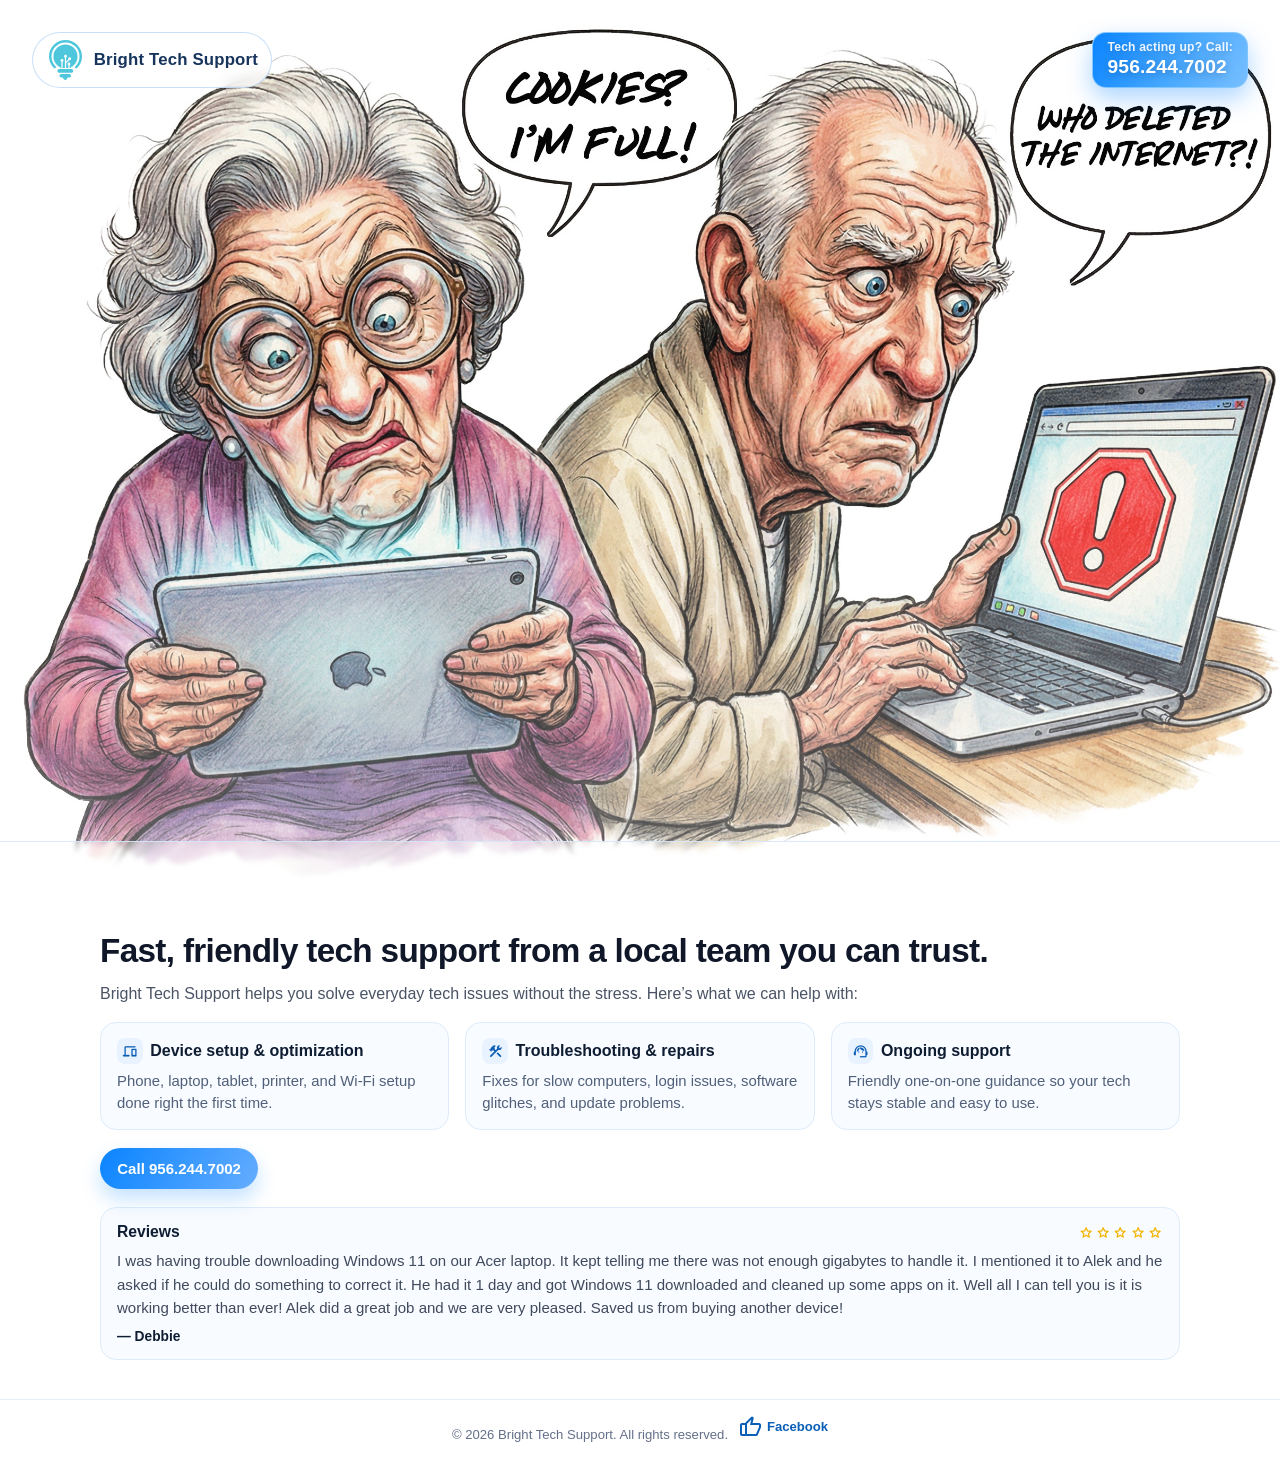
<file: index.html>
<!DOCTYPE html>
<html lang="en">
<head>
	<meta charset="UTF-8" />
	<meta name="viewport" content="width=device-width, initial-scale=1.0" />
	<title>Bright Tech Support | Reliable Tech Care for Homes & Businesses</title>
	<meta name="description" content="Bright Tech Support provides reliable, local tech care in the Rio Grande Valley—computer repair, device setup, Wi-Fi troubleshooting, and ongoing support." />
	<meta property="og:type" content="website" />
	<meta property="og:title" content="Bright Tech Support | Reliable Tech Care for Homes & Businesses" />
	<meta property="og:description" content="Trusted local experts for computer repair, setup, and Wi-Fi troubleshooting across the Rio Grande Valley." />
	<meta property="og:image" content="images/hero-2.jpeg" />
	<meta name="twitter:card" content="summary_large_image" />
	<meta name="twitter:title" content="Bright Tech Support | Reliable Tech Care for Homes & Businesses" />
	<meta name="twitter:description" content="Computer repair, setup, and Wi-Fi support from a trusted local team in the RGV." />
	<meta name="twitter:image" content="images/hero-2.jpeg" />
	<link rel="preconnect" href="https://fonts.googleapis.com" />
	<link rel="preconnect" href="https://fonts.gstatic.com" crossorigin />
	<link href="https://fonts.googleapis.com/css2?family=Material+Symbols+Rounded:FILL@1&display=swap" rel="stylesheet" />
	<style>
		* { box-sizing: border-box; margin: 0; padding: 0; }

		html, body { width: 100%; height: 100%; }

		body {
			font-family: "Inter", "Segoe UI", Roboto, Arial, sans-serif;
			background: #ffffff;
			color: #ffffff;
		}

		.alt-hero {
			position: relative;
			min-height: 100vh;
			display: block;
			overflow: hidden;
			padding: 0;
		}

		.hero-video,
		.hero-fallback {
			position: absolute;
			inset: 0;
			width: 100%;
			height: 100%;
			object-fit: cover;
			z-index: 0;
		}

		.hero-video {
			opacity: 1;
			transition: opacity 950ms cubic-bezier(0.22, 0.61, 0.36, 1), transform 1200ms ease;
			transform: scale(1);
		}

		.hero-fallback {
			opacity: 0;
			transition: opacity 950ms cubic-bezier(0.22, 0.61, 0.36, 1), transform 1200ms ease;
			transform: scale(1.02);
		}

		.alt-hero.is-show-fallback .hero-video {
			opacity: 0;
			transform: scale(1.01);
		}

		.alt-hero.is-show-fallback .hero-fallback {
			opacity: 1;
			transform: scale(1);
		}

		.top-brand {
			position: absolute;
			top: clamp(1rem, 3vw, 2rem);
			left: clamp(1rem, 3vw, 2rem);
			z-index: 2;
			display: inline-flex;
			align-items: center;
			gap: 0.5rem;
			padding: 0.45rem 0.8rem;
			border-radius: 999px;
			font-size: clamp(0.95rem, 1.5vw, 1.05rem);
			font-weight: 800;
			letter-spacing: 0.01em;
			color: #17345c;
			background: rgba(255, 255, 255, 0.78);
			border: 1px solid rgba(171, 208, 245, 0.65);
			text-shadow: none;
			backdrop-filter: blur(6px);
		}

		.top-brand-logo {
			width: 40px;
			height: 40px;
			display: block;
			object-fit: contain;
		}

		.logo-badge {
			position: relative;
			width: 14px;
			height: 14px;
			border-radius: 50%;
			background: radial-gradient(circle at 35% 35%, #b8e3ff, #5cb1ff 58%, #0a84ff 100%);
			box-shadow: 0 0 14px rgba(108, 190, 255, 0.72);
			animation: logoPulse 2.4s ease-in-out infinite;
		}

		.logo-badge::before {
			content: "";
			position: absolute;
			inset: -4px;
			border-radius: 50%;
			border: 1px solid rgba(170, 220, 255, 0.72);
			animation: logoRing 3.4s linear infinite;
		}

		.logo-text {
			line-height: 1;
		}

		.top-cta {
			position: absolute;
			top: clamp(1rem, 3vw, 2rem);
			right: clamp(1rem, 3vw, 2rem);
			z-index: 2;
			display: inline-grid;
			gap: 0.08rem;
			padding: 0.5rem 0.88rem 0.56rem;
			border-radius: 14px;
			letter-spacing: 0.01em;
			color: #ffffff;
			text-decoration: none;
			background: linear-gradient(120deg, #0a84ff, #46a8ff 54%, #78bfff);
			border: 1px solid rgba(138, 203, 255, 0.9);
			text-shadow: 0 2px 8px rgba(4, 26, 52, 0.28);
			backdrop-filter: blur(6px);
			transition: transform 180ms ease, background-color 180ms ease;
			animation: ctaFloat 2.8s ease-in-out infinite;
			box-shadow: 0 10px 24px rgba(10, 132, 255, 0.34);
		}

		.sound-toggle {
			position: absolute;
			top: auto;
			left: auto;
			right: 1rem;
			bottom: 5.1rem;
			transform: scale(0.96);
			z-index: 6;
			display: inline-flex;
			align-items: center;
			justify-content: center;
			gap: 0;
			padding: 0;
			width: 64px;
			height: 64px;
			min-width: 64px;
			border-radius: 50%;
			border: 1px solid rgba(210, 236, 255, 0.72);
			background:
				linear-gradient(145deg, rgba(255, 255, 255, 0.18), rgba(255, 255, 255, 0.04) 45%, rgba(255, 255, 255, 0.08)),
				rgba(9, 18, 31, 0.52);
			color: #f3faff;
			font-size: 0;
			font-weight: 800;
			letter-spacing: 0;
			cursor: pointer;
			backdrop-filter: blur(10px);
			text-shadow: none;
			box-shadow:
				0 18px 38px rgba(4, 10, 20, 0.44),
				inset 0 1px 0 rgba(255, 255, 255, 0.24);
			transition: opacity 220ms ease, transform 220ms ease, box-shadow 220ms ease, background 220ms ease;
			opacity: 0;
			pointer-events: none;
		}

		.alt-hero.is-control-visible .sound-toggle {
			opacity: 1;
			pointer-events: auto;
			transform: scale(1);
		}

		.sound-toggle::before {
			content: "";
			position: absolute;
			inset: 0;
			margin: auto;
			width: 0;
			height: 0;
			border-top: 11px solid transparent;
			border-bottom: 11px solid transparent;
			border-left: 17px solid #f4fbff;
			transform: translateX(2px);
			line-height: 1;
		}

		.sound-toggle:hover {
			transform: scale(1.05);
			background:
				linear-gradient(145deg, rgba(255, 255, 255, 0.22), rgba(255, 255, 255, 0.06) 45%, rgba(255, 255, 255, 0.09)),
				rgba(10, 20, 34, 0.46);
			box-shadow:
				0 22px 44px rgba(4, 12, 24, 0.5),
				inset 0 1px 0 rgba(255, 255, 255, 0.3);
		}

		.control-text { display: none; }

		.top-cta-small {
			font-size: clamp(0.74rem, 0.95vw, 0.82rem);
			font-weight: 600;
			opacity: 0.9;
			line-height: 1.1;
		}

		.top-cta-big {
			font-size: clamp(1rem, 1.55vw, 1.2rem);
			font-weight: 800;
			line-height: 1.15;
		}

		.top-cta:hover {
			transform: translateY(-1px);
			background: linear-gradient(120deg, #0a84ff, #3f9eff 54%, #74bcff);
			animation-play-state: paused;
		}

		@keyframes ctaFloat {
			0%, 100% {
				transform: translateY(0);
				box-shadow: 0 0 0 rgba(113, 193, 255, 0);
			}
			50% {
				transform: translateY(-3px);
				box-shadow: 0 8px 20px rgba(113, 193, 255, 0.2);
			}
		}

		@keyframes logoPulse {
			0%, 100% { transform: scale(1); box-shadow: 0 0 10px rgba(108, 190, 255, 0.55); }
			50% { transform: scale(1.08); box-shadow: 0 0 18px rgba(108, 190, 255, 0.9); }
		}

		@keyframes logoRing {
			0% { transform: rotate(0deg) scale(1); opacity: 0.82; }
			100% { transform: rotate(360deg) scale(1.05); opacity: 0.55; }
		}

		.alt-hero::after {
			content: "";
			position: absolute;
			inset: 0;
			background: linear-gradient(180deg, rgba(255, 255, 255, 0.02) 40%, rgba(255, 255, 255, 0.38) 100%);
			z-index: 1;
		}

		.hero-marquee {
			position: relative;
			z-index: 2;
			position: absolute;
			left: 0;
			right: 0;
			bottom: 0;
			padding: 0.95rem 0;
			overflow: hidden;
			background: linear-gradient(180deg, rgba(255, 255, 255, 0.35), rgba(255, 255, 255, 0.78));
			border-top: 1px solid rgba(191, 220, 248, 0.6);
			backdrop-filter: blur(2px);
		}


		.hero-marquee-track {
			display: inline-flex;
			align-items: center;
			gap: 3rem;
			white-space: nowrap;
			padding-left: 100%;
			animation: marquee 34s linear infinite;
		}

		.hero-marquee:hover .hero-marquee-track,
		.hero-marquee:focus-within .hero-marquee-track {
			animation-play-state: paused;
		}

		.hero-marquee-text {
			display: inline-block;
			font-size: clamp(1.05rem, 2.3vw, 1.5rem);
			font-weight: 700;
			letter-spacing: 0.01em;
			color: #17345f;
			text-shadow: none;
		}

		@keyframes marquee {
			0% { transform: translateX(0); }
			100% { transform: translateX(-100%); }
		}

		.site-footer {
			padding: 0.95rem 1rem 1.1rem;
			text-align: center;
			font-size: 0.82rem;
			line-height: 1.45;
			color: #637089;
			background: #ffffff;
			border-top: 1px solid #e6eef9;
		}

		.site-footer a {
			display: inline-flex;
			align-items: center;
			gap: 0.3rem;
			color: #0a5fb7;
			font-weight: 700;
			text-decoration: none;
			margin-left: 0.4rem;
		}

		.site-footer a:hover {
			text-decoration: underline;
		}

		@media (max-width: 680px) {
			.top-brand,
			.top-cta {
				top: 0.75rem;
			}

			.sound-toggle {
				width: 60px;
				height: 60px;
				min-width: 60px;
				right: 0.82rem;
				bottom: 5rem;
			}

			.top-cta {
				padding: 0.42rem 0.74rem 0.48rem;
			}

			.top-cta-small {
				font-size: 0.68rem;
			}

			.top-cta-big {
				font-size: 0.95rem;
			}

			.hero-marquee {
				padding: 0.52rem 0;
				bottom: 0;
			}
		}

		@media (max-width: 768px) {
			.alt-hero {
				--mobile-top-band: 54px;
				--mobile-marquee-space: 28px;
				min-height: 0;
				height: clamp(300px, 48dvh, 390px);
				max-height: clamp(300px, 48dvh, 390px);
				background: #ffffff;
			}

			.top-brand,
			.top-cta {
				top: 0.28rem;
				animation: none;
			}

			.hero-video {
				top: var(--mobile-top-band);
				left: 0;
				right: 0;
				bottom: var(--mobile-marquee-space);
				height: calc(100% - var(--mobile-top-band) - var(--mobile-marquee-space));
				object-fit: contain;
				object-position: center top;
				background: #ffffff;
			}

			.hero-fallback {
				top: var(--mobile-top-band);
				left: 0;
				right: 0;
				bottom: var(--mobile-marquee-space);
				height: calc(100% - var(--mobile-top-band) - var(--mobile-marquee-space));
				object-fit: cover;
				object-position: center top;
				background: #ffffff;
				transform: scale(1.16);
				transform-origin: top center;
			}

			.alt-hero.is-show-fallback .hero-fallback {
				transform: scale(1.16);
			}

			.sound-toggle {
				right: 0.9rem;
				left: auto;
				top: auto;
				bottom: calc(var(--mobile-marquee-space) + 0.35rem);
				width: 58px;
				height: 58px;
				min-width: 58px;
				border-color: rgba(166, 205, 243, 0.5);
				background: rgba(255, 255, 255, 0.84);
				color: #153a66;
				box-shadow: 0 10px 22px rgba(19, 56, 97, 0.18);
			}

			.sound-toggle::before { border-left-color: #0f4c85; }

			.hero-marquee {
				padding: 0.24rem 0;
			}
		}

		.mobile-services {
			display: none;
		}

		@media (max-width: 768px) {
			.mobile-services {
				display: block;
				background: #ffffff;
				color: #0f1728;
				padding: 1.1rem 1rem 1.4rem;
			}

			.mobile-services-shell {
				max-width: 740px;
				margin: 0 auto;
			}

			.mobile-services h2 {
				font-size: clamp(1.3rem, 5.8vw, 1.9rem);
				line-height: 1.15;
				letter-spacing: -0.02em;
				margin-bottom: 0.55rem;
			}

			.mobile-services p {
				font-size: 0.94rem;
				line-height: 1.5;
				color: #4a5465;
				margin-bottom: 0.86rem;
			}

			.mobile-services-grid {
				display: grid;
				gap: 0.72rem;
			}

			.mobile-service-card {
				background: #f8fbff;
				border: 1px solid #deebfa;
				border-radius: 14px;
				padding: 0.78rem 0.82rem;
			}

			.mobile-service-card h3 {
				font-size: 0.98rem;
				line-height: 1.25;
				margin-bottom: 0.3rem;
				color: #0f1d33;
			}

			.service-title {
				display: flex;
				align-items: center;
				gap: 0.45rem;
			}

			.service-icon {
				display: inline-flex;
				align-items: center;
				justify-content: center;
				width: 1.5rem;
				height: 1.5rem;
				border-radius: 0.45rem;
				background: #e9f3ff;
				color: #0b5fb6;
				font-size: 1.05rem;
				line-height: 1;
				flex: 0 0 1.5rem;
			}

			.mobile-service-card p {
				margin: 0;
				font-size: 0.88rem;
				line-height: 1.45;
				color: #51607a;
			}

			.mobile-services-call {
				display: inline-flex;
				align-items: center;
				justify-content: center;
				margin-top: 0.95rem;
				padding: 0.72rem 0.98rem;
				border-radius: 999px;
				text-decoration: none;
				font-size: 0.9rem;
				font-weight: 700;
				color: #ffffff;
				background: linear-gradient(120deg, #0a84ff, #65adff);
				box-shadow: 0 10px 20px rgba(10, 132, 255, 0.24);
			}

			.mobile-review {
				margin-top: 1rem;
				background: #f8fbff;
				border: 1px solid #deebfa;
				border-radius: 14px;
				padding: 0.85rem 0.9rem;
			}

			.mobile-review-title {
				display: flex;
				align-items: center;
				justify-content: space-between;
				gap: 0.6rem;
				margin-bottom: 0.45rem;
			}

			.mobile-review-title strong {
				font-size: 0.92rem;
				color: #0f1d33;
			}

			.review-stars {
				display: inline-flex;
				align-items: center;
				gap: 0.06rem;
				color: #f1b400;
			}

			.review-stars .material-symbols-rounded {
				font-size: 0.95rem;
				line-height: 1;
			}

			.mobile-review blockquote {
				margin: 0;
				font-size: 0.88rem;
				line-height: 1.5;
				color: #3f4a5d;
			}

			.mobile-review cite {
				display: block;
				margin-top: 0.52rem;
				font-size: 0.82rem;
				font-style: normal;
				font-weight: 700;
				color: #0f1d33;
			}

		}

		@media (min-width: 769px) {
			.mobile-services {
				display: block;
				background: #ffffff;
				color: #0f1728;
				padding: 2rem 1.25rem 2.4rem;
			}

			.mobile-services-shell {
				max-width: 1080px;
				margin: 0 auto;
			}

			.mobile-services h2 {
				font-size: clamp(1.7rem, 2.6vw, 2.3rem);
				line-height: 1.15;
				letter-spacing: -0.02em;
				margin-bottom: 0.65rem;
			}

			.mobile-services p {
				font-size: 1rem;
				line-height: 1.6;
				color: #4a5465;
				margin-bottom: 1rem;
			}

			.mobile-services-grid {
				display: grid;
				gap: 1rem;
				grid-template-columns: repeat(3, minmax(0, 1fr));
			}

			.mobile-service-card {
				background: #f8fbff;
				border: 1px solid #deebfa;
				border-radius: 16px;
				padding: 0.95rem 1rem;
			}

			.mobile-service-card h3 {
				font-size: 1rem;
				line-height: 1.3;
				margin-bottom: 0.35rem;
				color: #0f1d33;
			}

			.service-title {
				display: flex;
				align-items: center;
				gap: 0.48rem;
			}

			.service-icon {
				display: inline-flex;
				align-items: center;
				justify-content: center;
				width: 1.6rem;
				height: 1.6rem;
				border-radius: 0.5rem;
				background: #e9f3ff;
				color: #0b5fb6;
				font-size: 1.08rem;
				line-height: 1;
				flex: 0 0 1.6rem;
			}

			.mobile-service-card p {
				margin: 0;
				font-size: 0.93rem;
				line-height: 1.5;
				color: #51607a;
			}

			.mobile-services-call {
				display: inline-flex;
				align-items: center;
				justify-content: center;
				margin-top: 1.1rem;
				padding: 0.76rem 1.08rem;
				border-radius: 999px;
				text-decoration: none;
				font-size: 0.94rem;
				font-weight: 700;
				color: #ffffff;
				background: linear-gradient(120deg, #0a84ff, #65adff);
				box-shadow: 0 10px 20px rgba(10, 132, 255, 0.24);
			}

			.mobile-review {
				margin-top: 1.1rem;
				background: #f8fbff;
				border: 1px solid #deebfa;
				border-radius: 16px;
				padding: 0.95rem 1rem;
			}

			.mobile-review-title {
				display: flex;
				align-items: center;
				justify-content: space-between;
				gap: 0.8rem;
				margin-bottom: 0.48rem;
			}

			.mobile-review-title strong {
				font-size: 0.98rem;
				color: #0f1d33;
			}

			.review-stars {
				display: inline-flex;
				align-items: center;
				gap: 0.08rem;
				color: #f1b400;
			}

			.review-stars .material-symbols-rounded {
				font-size: 1.02rem;
				line-height: 1;
			}

			.mobile-review blockquote {
				margin: 0;
				font-size: 0.94rem;
				line-height: 1.58;
				color: #3f4a5d;
			}

			.mobile-review cite {
				display: block;
				margin-top: 0.56rem;
				font-size: 0.86rem;
				font-style: normal;
				font-weight: 700;
				color: #0f1d33;
			}
		}
	</style>
</head>
<body>
	<section class="alt-hero" aria-label="Alternative hero section">
		<video class="hero-video" autoplay muted playsinline preload="auto" poster="images/hero-2.jpeg" aria-hidden="true">
			<source src="images/hero_video_mobile.mp4" type="video/mp4" media="(max-width: 768px)" />
			<source src="images/hero_video.mp4" type="video/mp4" />
		</video>
		<img class="hero-fallback" src="images/hero-2.jpeg" alt="Tech support hero" loading="eager" />

		<div class="top-brand">
			<img class="top-brand-logo" src="images/bts-logo.svg" alt="Bright Tech Support logo" />
			<span class="logo-text">Bright Tech Support</span>
		</div>
		<a class="top-cta" href="tel:9562447002" aria-label="Call Bright Tech Support at 956.244.7002">
			<span class="top-cta-small">Tech acting up? Call:</span>
			<span class="top-cta-big">956.244.7002</span>
		</a>
		<button class="sound-toggle" type="button" aria-label="Play hero video">
			<span class="control-text">Play Video</span>
		</button>
		<div class="hero-marquee" aria-label="Moving message">
			<div class="hero-marquee-track">
				<span class="hero-marquee-text">Have you tried turning it off and on again? We actually help past that step.</span>
				<span class="hero-marquee-text">Wi-Fi acting shy again? We speak fluent router.</span>
				<span class="hero-marquee-text">Your printer says "offline" but your patience is already there? We got you.</span>
				<span class="hero-marquee-text">If your computer freezes more than your freezer, it’s time to call us.</span>
				<span class="hero-marquee-text" aria-hidden="true">Have you tried turning it off and on again? We actually help past that step.</span>
				<span class="hero-marquee-text" aria-hidden="true">Wi-Fi acting shy again? We speak fluent router.</span>
				<span class="hero-marquee-text" aria-hidden="true">Your printer says "offline" but your patience is already there? We got you.</span>
				<span class="hero-marquee-text" aria-hidden="true">If your computer freezes more than your freezer, it’s time to call us.</span>
			</div>
		</div>
	</section>

	<section class="mobile-services" aria-label="Mobile tech support services">
		<div class="mobile-services-shell">
			<h2>Fast, friendly tech support from a local team you can trust.</h2>
			<p>Bright Tech Support helps you solve everyday tech issues without the stress. Here’s what we can help with:</p>
			<div class="mobile-services-grid">
				<article class="mobile-service-card">
					<h3 class="service-title">
						<span class="material-symbols-rounded service-icon" aria-hidden="true">devices</span>
						Device setup & optimization
					</h3>
					<p>Phone, laptop, tablet, printer, and Wi-Fi setup done right the first time.</p>
				</article>
				<article class="mobile-service-card">
					<h3 class="service-title">
						<span class="material-symbols-rounded service-icon" aria-hidden="true">construction</span>
						Troubleshooting & repairs
					</h3>
					<p>Fixes for slow computers, login issues, software glitches, and update problems.</p>
				</article>
				<article class="mobile-service-card">
					<h3 class="service-title">
						<span class="material-symbols-rounded service-icon" aria-hidden="true">support_agent</span>
						Ongoing support
					</h3>
					<p>Friendly one-on-one guidance so your tech stays stable and easy to use.</p>
				</article>
			</div>
			<a class="mobile-services-call" href="tel:9562447002" aria-label="Call Bright Tech Support">
				Call 956.244.7002
			</a>
			<article class="mobile-review" aria-label="Customer review from Debbie">
				<div class="mobile-review-title">
					<strong>Reviews</strong>
					<span class="review-stars" aria-label="5 stars">
						<span class="material-symbols-rounded" aria-hidden="true">star</span>
						<span class="material-symbols-rounded" aria-hidden="true">star</span>
						<span class="material-symbols-rounded" aria-hidden="true">star</span>
						<span class="material-symbols-rounded" aria-hidden="true">star</span>
						<span class="material-symbols-rounded" aria-hidden="true">star</span>
					</span>
				</div>
				<blockquote>
					I was having trouble downloading Windows 11 on our Acer laptop. It kept telling me there was not enough gigabytes to handle it. I mentioned it to Alek and he asked if he could do something to correct it. He had it 1 day and got Windows 11 downloaded and cleaned up some apps on it. Well all I can tell you is it is working better than ever! Alek did a great job and we are very pleased. Saved us from buying another device!
				</blockquote>
				<cite>— Debbie</cite>
			</article>
		</div>
	</section>

	<footer class="site-footer" aria-label="Copyright notice">
		© <span id="copyright-year"></span> Bright Tech Support. All rights reserved.
		<a href="https://www.facebook.com/BrightTechSupport/" target="_blank" rel="noopener noreferrer" aria-label="Visit Bright Tech Support on Facebook">
			<span class="material-symbols-rounded" aria-hidden="true">thumb_up</span>
			Facebook
		</a>
	</footer>

	<script>
		const altHero = document.querySelector(".alt-hero");
		const heroVideo = document.querySelector(".hero-video");
		const soundToggle = document.querySelector(".sound-toggle");

		if (altHero && heroVideo) {
			const showFallback = () => altHero.classList.add("is-show-fallback");
			const hideFallback = () => altHero.classList.remove("is-show-fallback");
			const showControl = () => altHero.classList.add("is-control-visible");
			const hideControl = () => altHero.classList.remove("is-control-visible");
			const videoFadeLeadSeconds = 1.6;
			let didEarlyVisualFade = false;

			heroVideo.addEventListener("playing", () => {
				hideFallback();
			});

			heroVideo.addEventListener("error", () => {
				showFallback();
				showControl();
			});

			heroVideo.addEventListener("timeupdate", () => {
				if (didEarlyVisualFade) return;
				if (!Number.isFinite(heroVideo.duration) || heroVideo.duration <= 0) return;

				const remaining = heroVideo.duration - heroVideo.currentTime;
				if (remaining <= videoFadeLeadSeconds && remaining > 0) {
					// Visual-only crossfade; do not mute/pause audio here.
					showFallback();
					didEarlyVisualFade = true;
				}
			});

			heroVideo.addEventListener("ended", () => {
				showFallback();
				showControl();
				didEarlyVisualFade = false;
			});

			const startVideo = async () => {
				try {
					didEarlyVisualFade = false;
					heroVideo.muted = true;
					heroVideo.volume = 1;
					hideFallback();
					hideControl();
					await heroVideo.play();
				} catch (_error) {
					showFallback();
					showControl();
				}
			};

			startVideo();

			if (soundToggle) {
				soundToggle.addEventListener("click", async () => {
					try {
						didEarlyVisualFade = false;
						hideFallback();
						hideControl();
						heroVideo.currentTime = 0;
						heroVideo.muted = false;
						heroVideo.volume = 1;
						await heroVideo.play();
					} catch (_error) {
						showControl();
					}
				});
			}
		}

		const copyrightYear = document.getElementById("copyright-year");
		if (copyrightYear) {
			copyrightYear.textContent = String(new Date().getFullYear());
		}
	</script>
</body>
</html>
</file>
